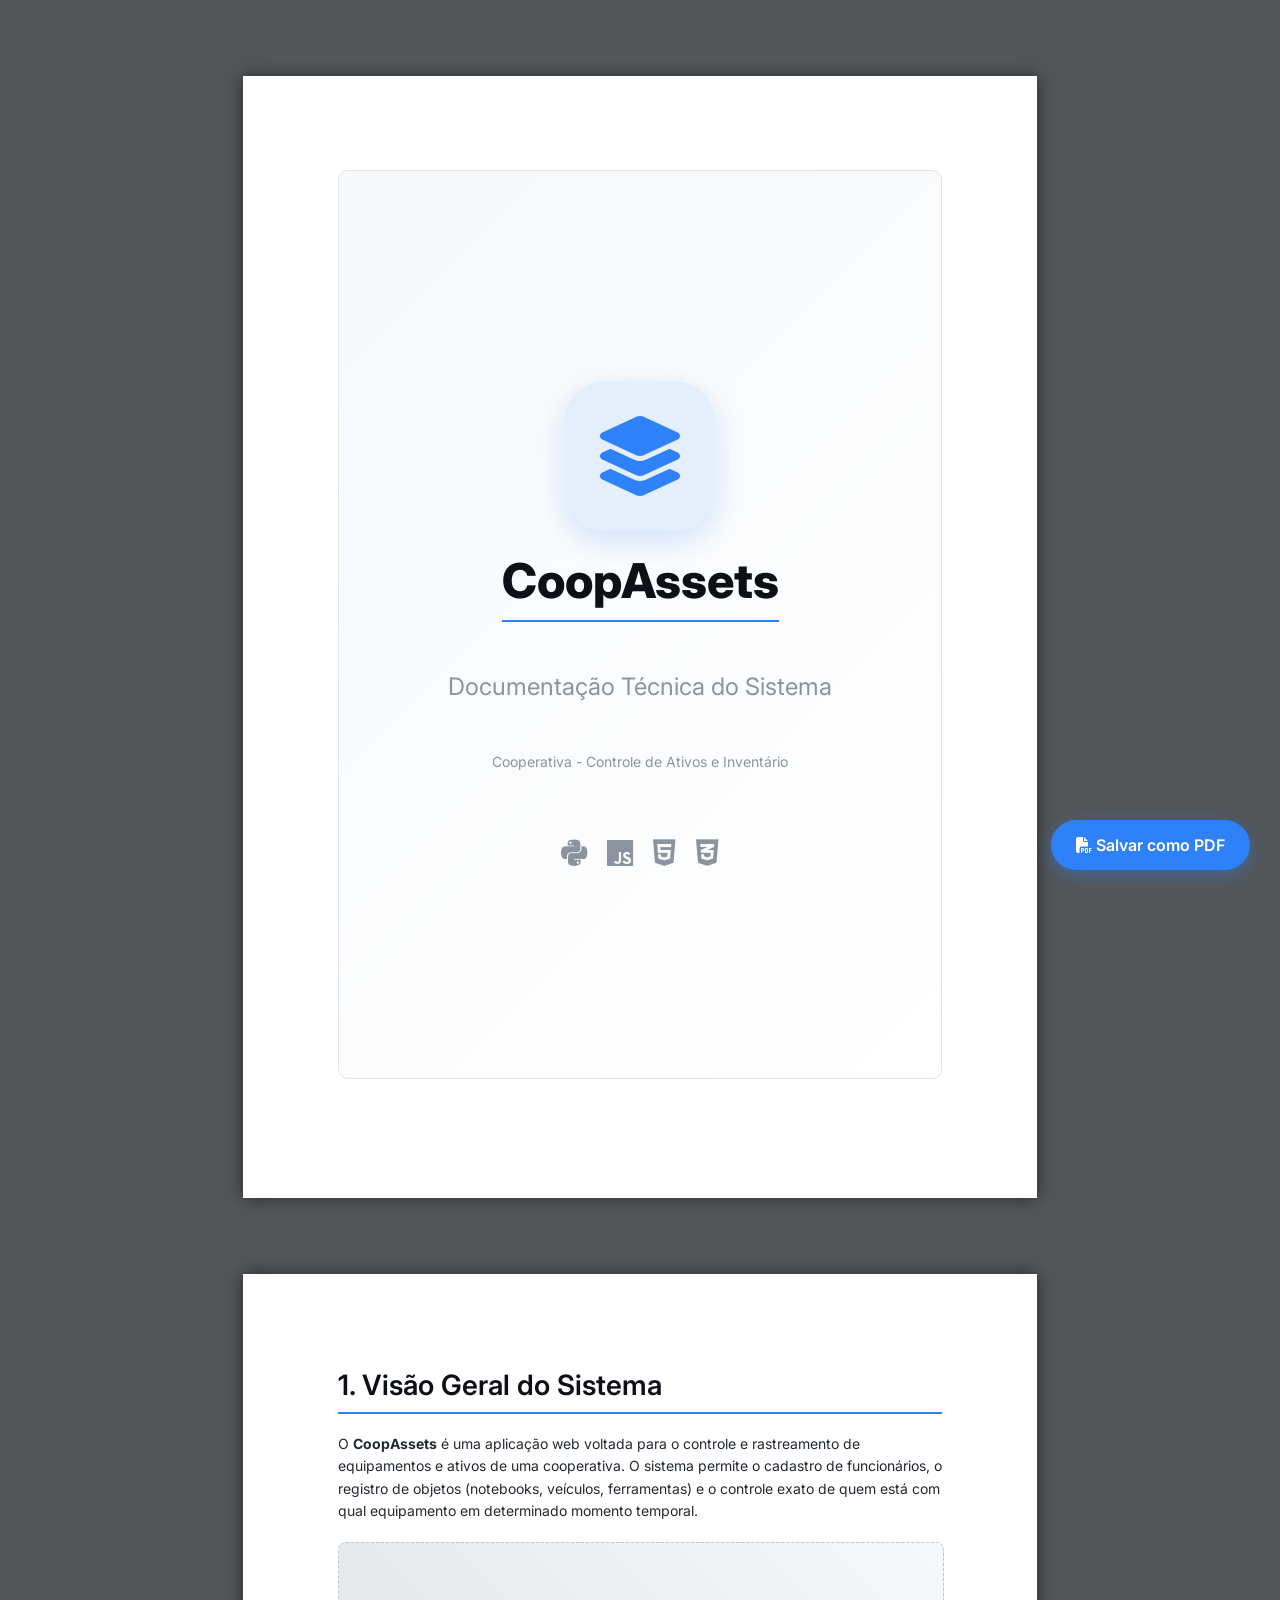
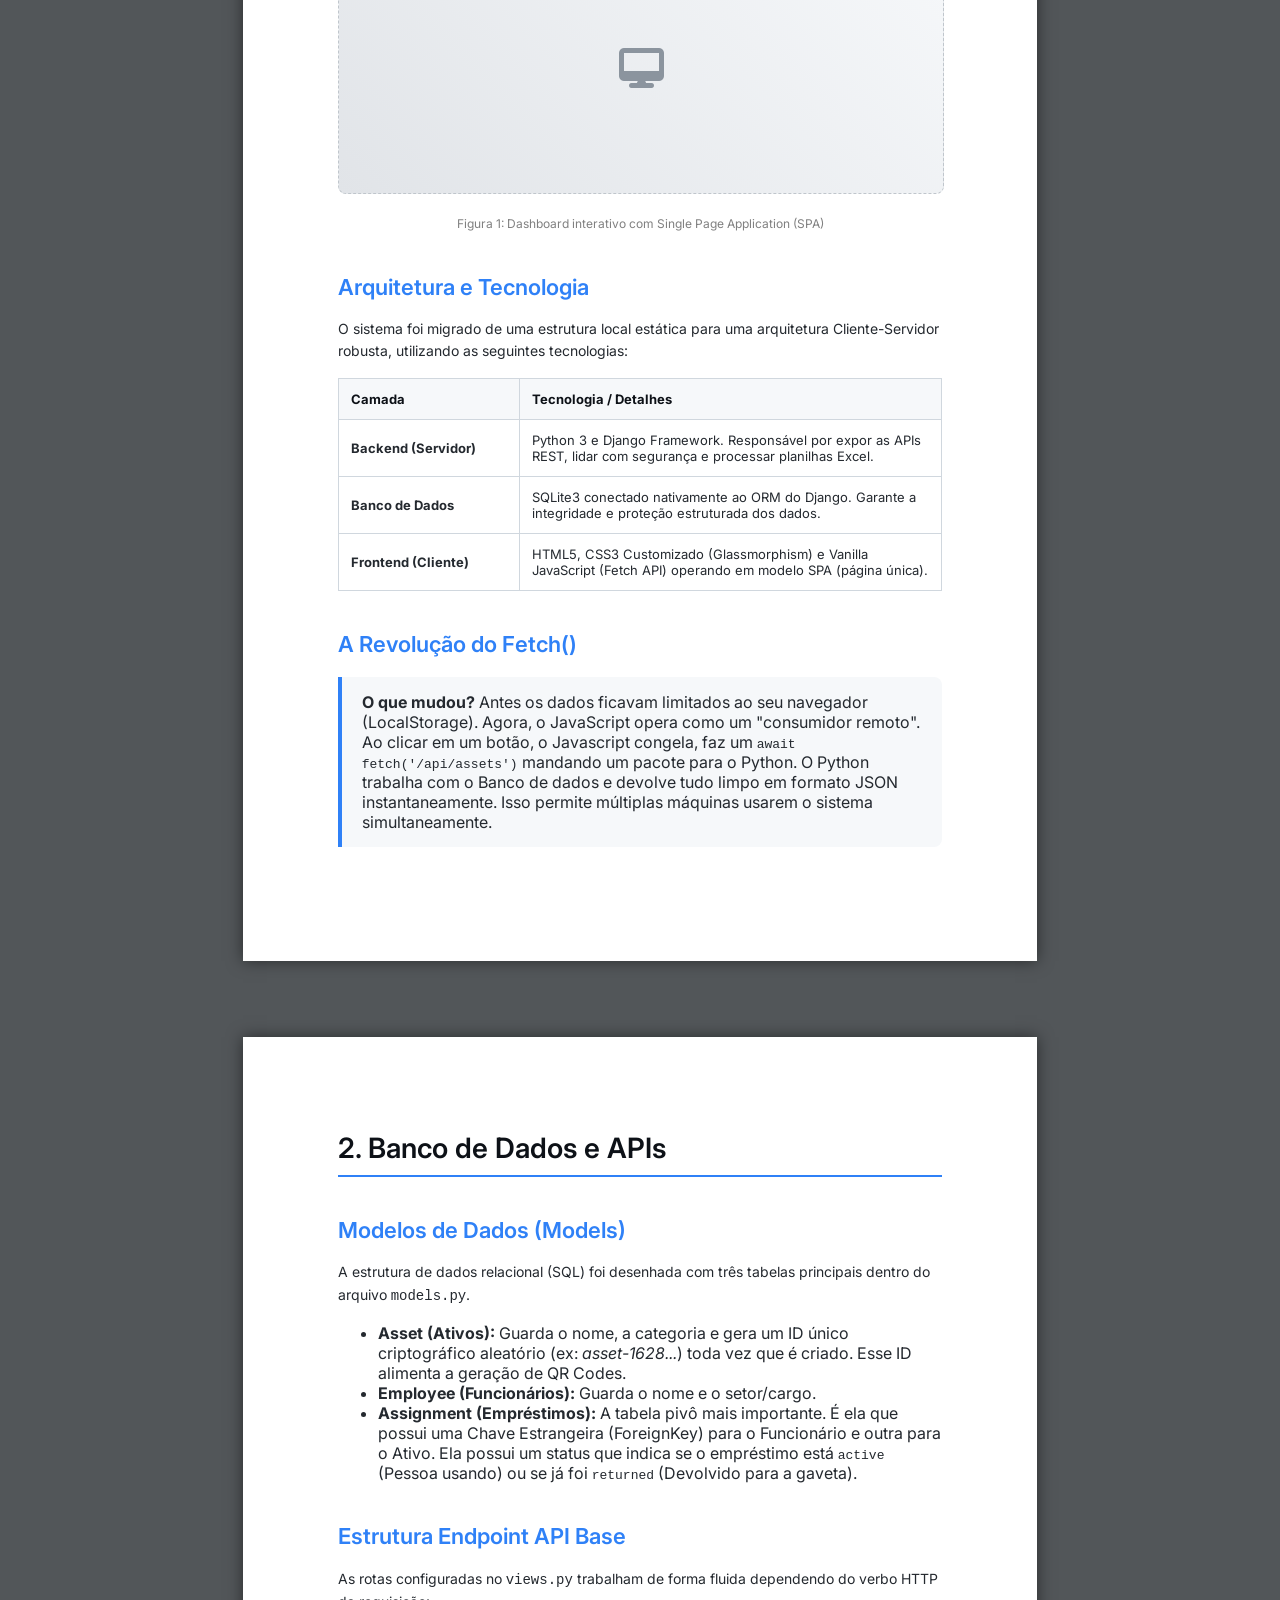
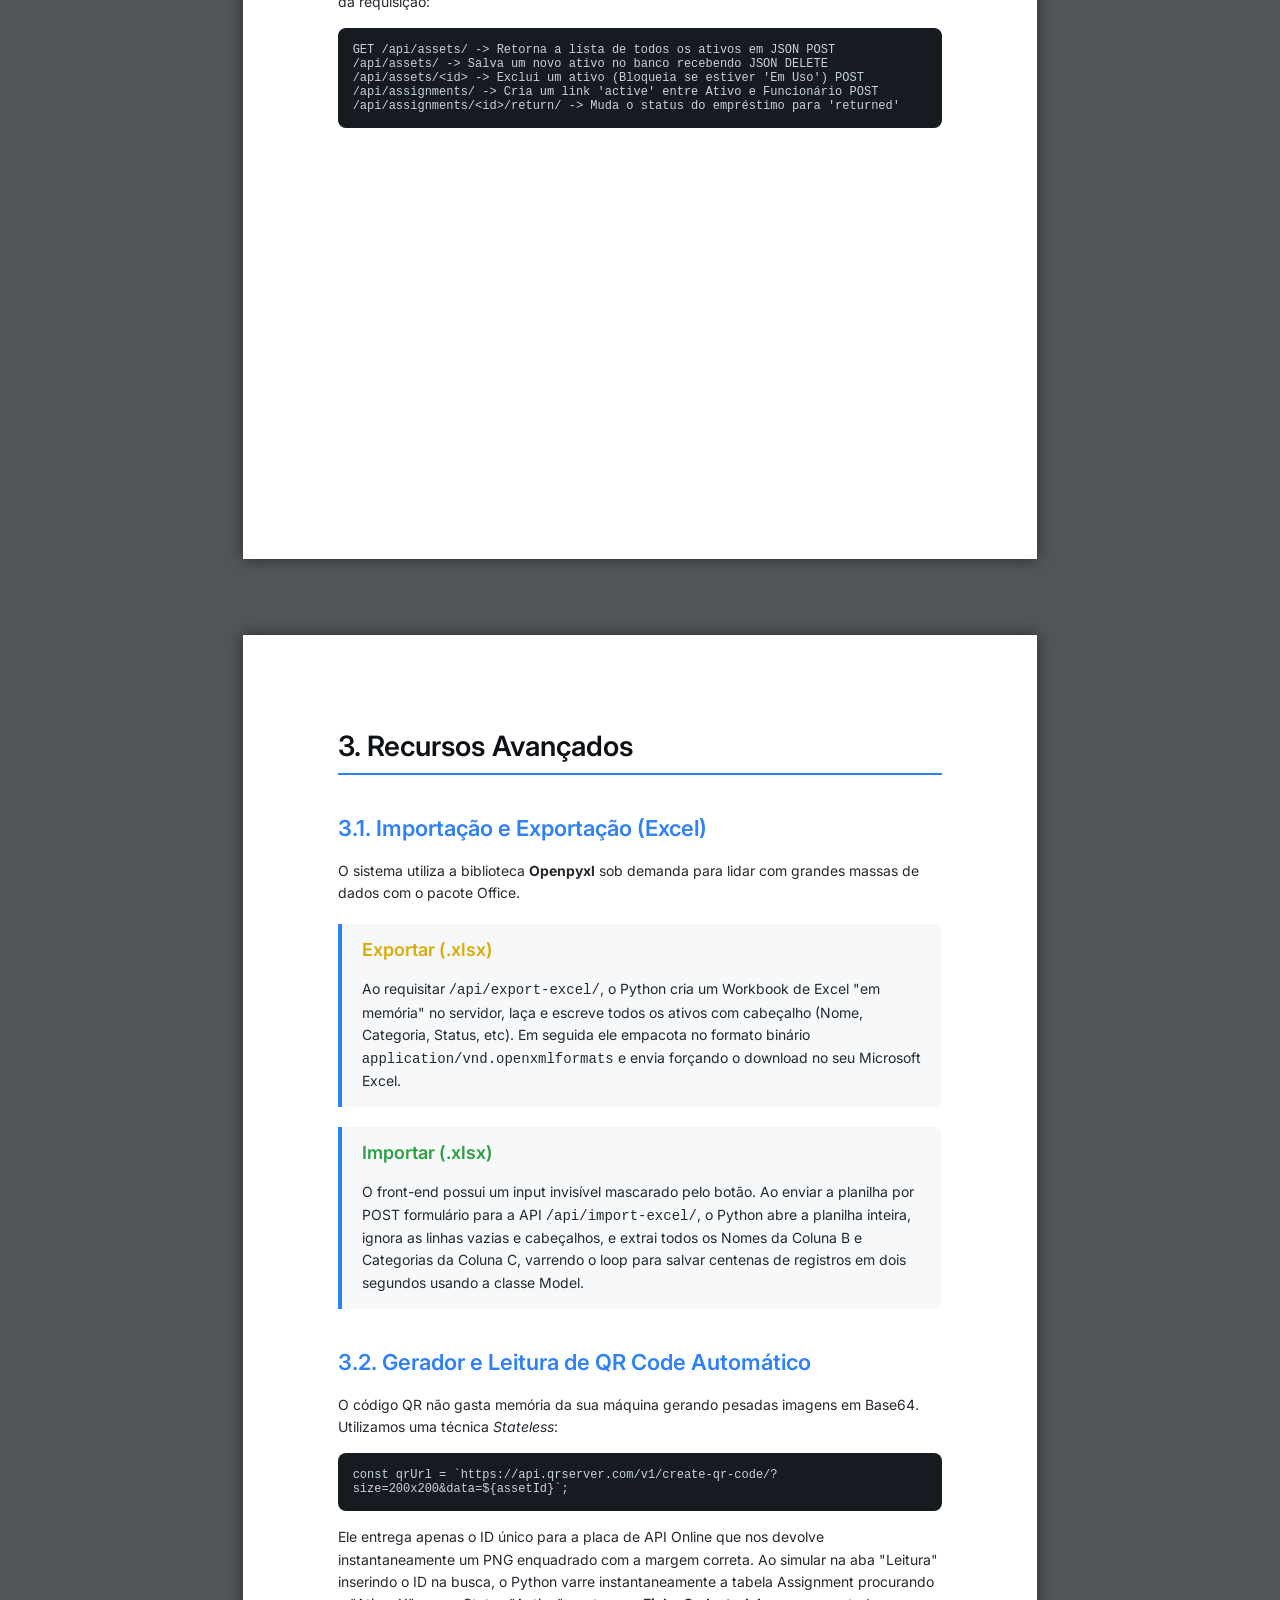
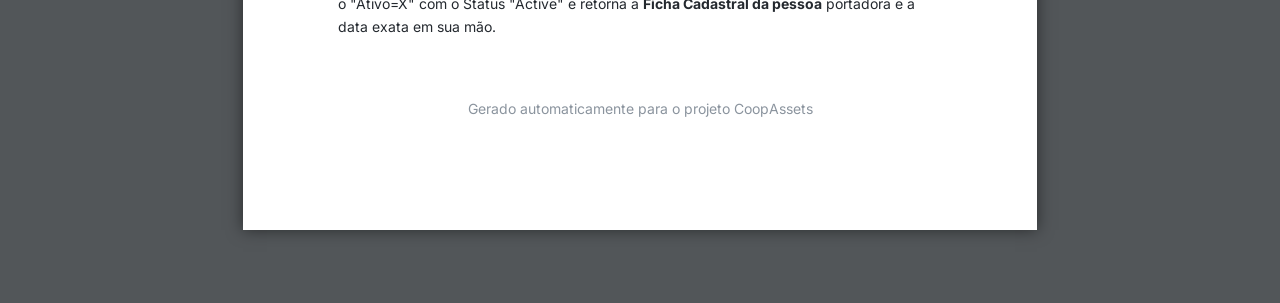
<file: DOCUMENTACAO.html>
<!DOCTYPE html>
<html lang="pt-BR">

<head>
    <meta charset="UTF-8">
    <meta name="viewport" content="width=device-width, initial-scale=1.0">
    <title>Documentação - Controle de Ativos</title>
    <link href="https://fonts.googleapis.com/css2?family=Inter:wght@300;400;600;800&display=swap" rel="stylesheet">
    <link rel="stylesheet" href="https://cdnjs.cloudflare.com/ajax/libs/font-awesome/6.4.0/css/all.min.css">
    <style>
        :root {
            --primary: #2f81f7;
            --dark: #0d1117;
            --light: #ffffff;
            --gray: #8b949e;
            --bg-light: #f6f8fa;
        }

        body {
            font-family: 'Inter', sans-serif;
            margin: 0;
            padding: 0;
            background-color: #525659;
            color: #24292f;
        }

        /* Estilo simulando folhas A4 na tela */
        .page {
            background: white;
            width: 21cm;
            min-height: 29.7cm;
            display: block;
            margin: 2cm auto;
            padding: 2.5cm;
            box-shadow: 0 0 15px rgba(0, 0, 0, 0.5);
            position: relative;
            box-sizing: border-box;
        }

        /* Capa */
        .cover {
            display: flex;
            flex-direction: column;
            justify-content: center;
            align-items: center;
            text-align: center;
            height: 24cm;
            background: linear-gradient(135deg, #f6f8fa 0%, #ffffff 100%);
            border-radius: 10px;
            border: 1px solid #e1e4e8;
        }

        .cover-icon {
            font-size: 80px;
            color: var(--primary);
            margin-bottom: 20px;
            background: rgba(47, 129, 247, 0.1);
            width: 150px;
            height: 150px;
            display: flex;
            align-items: center;
            justify-content: center;
            border-radius: 40px;
            box-shadow: 0 10px 30px rgba(47, 129, 247, 0.2);
        }

        .cover h1 {
            font-size: 3rem;
            color: var(--dark);
            margin-bottom: 10px;
            font-weight: 800;
        }

        .cover h2 {
            font-size: 1.5rem;
            color: var(--gray);
            font-weight: 400;
        }

        .cover .tech-stack {
            margin-top: 50px;
            display: flex;
            gap: 20px;
            font-size: 30px;
            color: var(--gray);
        }

        /* Conteúdo */
        h1,
        h2,
        h3 {
            color: var(--dark);
            font-weight: 600;
        }

        h1 {
            font-size: 28px;
            border-bottom: 2px solid var(--primary);
            padding-bottom: 10px;
            margin-top: 0;
        }

        h2 {
            font-size: 22px;
            margin-top: 40px;
            color: var(--primary);
        }

        h3 {
            font-size: 18px;
            margin-top: 25px;
        }

        p {
            line-height: 1.6;
            font-size: 14px;
            margin-bottom: 15px;
        }

        .feature-box {
            background: var(--bg-light);
            border-left: 4px solid var(--primary);
            padding: 15px 20px;
            margin: 20px 0;
            border-radius: 0 8px 8px 0;
        }

        .code-block {
            background: #161b22;
            color: #c9d1d9;
            padding: 15px;
            border-radius: 8px;
            font-family: monospace;
            font-size: 12px;
            overflow-x: auto;
            margin: 15px 0;
        }

        table {
            width: 100%;
            border-collapse: collapse;
            margin: 20px 0;
            font-size: 13px;
        }

        th,
        td {
            border: 1px solid #d0d7de;
            padding: 12px;
            text-align: left;
        }

        th {
            background: var(--bg-light);
            color: var(--dark);
        }

        .image-placeholder {
            width: 100%;
            height: 250px;
            background: linear-gradient(45deg, #e1e4e8, #f6f8fa);
            border: 1px dashed #c0c6cc;
            border-radius: 8px;
            display: flex;
            align-items: center;
            justify-content: center;
            color: #8b949e;
            margin: 20px 0;
            font-size: 40px;
        }

        /* Botão flutuante para imprimir */
        .print-btn {
            position: fixed;
            bottom: 30px;
            right: 30px;
            background: var(--primary);
            color: white;
            border: none;
            padding: 15px 25px;
            font-size: 16px;
            border-radius: 50px;
            box-shadow: 0 5px 15px rgba(47, 129, 247, 0.4);
            cursor: pointer;
            font-family: 'Inter', sans-serif;
            font-weight: 600;
            transition: 0.3s;
            z-index: 1000;
        }

        .print-btn:hover {
            background: #1f6feb;
            transform: translateY(-3px);
        }

        /* Regras para Impressão PDF */
        @media print {
            body {
                background: white;
            }

            .page {
                margin: 0;
                padding: 2cm;
                box-shadow: none;
                width: 100%;
                break-after: page;
            }

            .print-btn {
                display: none;
            }

            /* Não quebrar blocos no meio da folha */
            h2,
            h3,
            .feature-box,
            .code-block,
            table {
                page-break-inside: avoid;
            }
        }
    </style>
</head>

<body>

    <button class="print-btn" onclick="window.print()"><i class="fa-solid fa-file-pdf"></i> Salvar como PDF</button>

    <!-- PÁGINA 1: CAPA -->
    <div class="page">
        <div class="cover">
            <div class="cover-icon">
                <i class="fa-solid fa-layer-group"></i>
            </div>
            <h1>CoopAssets</h1>
            <h2>Documentação Técnica do Sistema</h2>
            <p style="margin-top: 30px; color: #8b949e;">Cooperativa - Controle de Ativos e Inventário</p>

            <div class="tech-stack">
                <i class="fa-brands fa-python" title="Python"></i>
                <i class="fa-brands fa-js" title="JavaScript"></i>
                <i class="fa-brands fa-html5" title="HTML5"></i>
                <i class="fa-brands fa-css3-alt" title="CSS3"></i>
            </div>
        </div>
    </div>

    <!-- PÁGINA 2: INTRODUÇÃO E ARQUITETURA -->
    <div class="page">
        <h1>1. Visão Geral do Sistema</h1>
        <p>O <strong>CoopAssets</strong> é uma aplicação web voltada para o controle e rastreamento de equipamentos e
            ativos de uma cooperativa. O sistema permite o cadastro de funcionários, o registro de objetos (notebooks,
            veículos, ferramentas) e o controle exato de quem está com qual equipamento em determinado momento temporal.
        </p>

        <div class="image-placeholder"><i class="fa-solid fa-desktop"></i></div>
        <p style="text-align: center; font-size: 12px; color: gray;">Figura 1: Dashboard interativo com Single Page
            Application (SPA)</p>

        <h2>Arquitetura e Tecnologia</h2>
        <p>O sistema foi migrado de uma estrutura local estática para uma arquitetura Cliente-Servidor robusta,
            utilizando as seguintes tecnologias:</p>

        <table style="margin-top: 15px;">
            <tr>
                <th width="30%">Camada</th>
                <th>Tecnologia / Detalhes</th>
            </tr>
            <tr>
                <td><strong>Backend (Servidor)</strong></td>
                <td>Python 3 e Django Framework. Responsável por expor as APIs REST, lidar com segurança e processar
                    planilhas Excel.</td>
            </tr>
            <tr>
                <td><strong>Banco de Dados</strong></td>
                <td>SQLite3 conectado nativamente ao ORM do Django. Garante a integridade e proteção estruturada dos
                    dados.</td>
            </tr>
            <tr>
                <td><strong>Frontend (Cliente)</strong></td>
                <td>HTML5, CSS3 Customizado (Glassmorphism) e Vanilla JavaScript (Fetch API) operando em modelo SPA
                    (página única).</td>
            </tr>
        </table>

        <h2>A Revolução do Fetch()</h2>
        <div class="feature-box">
            <strong>O que mudou?</strong> Antes os dados ficavam limitados ao seu navegador (LocalStorage). Agora, o
            JavaScript opera como um "consumidor remoto". Ao clicar em um botão, o Javascript congela, faz um
            <code>await fetch('/api/assets')</code> mandando um pacote para o Python. O Python trabalha com o Banco de
            dados e devolve tudo limpo em formato JSON instantaneamente. Isso permite múltiplas máquinas usarem o
            sistema simultaneamente.
        </div>
    </div>

    <!-- PÁGINA 3: MODELOS DE DADOS E APIS -->
    <div class="page">
        <h1>2. Banco de Dados e APIs</h1>

        <h2>Modelos de Dados (Models)</h2>
        <p>A estrutura de dados relacional (SQL) foi desenhada com três tabelas principais dentro do arquivo
            <code>models.py</code>.</p>

        <ul>
            <li><strong>Asset (Ativos):</strong> Guarda o nome, a categoria e gera um ID único criptográfico aleatório
                (ex: <i>asset-1628...</i>) toda vez que é criado. Esse ID alimenta a geração de QR Codes.</li>
            <li><strong>Employee (Funcionários):</strong> Guarda o nome e o setor/cargo.</li>
            <li><strong>Assignment (Empréstimos):</strong> A tabela pivô mais importante. É ela que possui uma Chave
                Estrangeira (ForeignKey) para o Funcionário e outra para o Ativo. Ela possui um status que indica se o
                empréstimo está <code>active</code> (Pessoa usando) ou se já foi <code>returned</code> (Devolvido para a
                gaveta).</li>
        </ul>

        <h2>Estrutura Endpoint API Base</h2>
        <p>As rotas configuradas no <code>views.py</code> trabalham de forma fluida dependendo do verbo HTTP da
            requisição:</p>

        <div class="code-block">
            GET /api/assets/ -> Retorna a lista de todos os ativos em JSON
            POST /api/assets/ -> Salva um novo ativo no banco recebendo JSON
            DELETE /api/assets/&lt;id&gt; -> Exclui um ativo (Bloqueia se estiver 'Em Uso')

            POST /api/assignments/ -> Cria um link 'active' entre Ativo e Funcionário
            POST /api/assignments/&lt;id&gt;/return/ -> Muda o status do empréstimo para 'returned'
        </div>
    </div>

    <!-- PÁGINA 4: RECURSOS AVANÇADOS -->
    <div class="page">
        <h1>3. Recursos Avançados</h1>

        <h2>3.1. Importação e Exportação (Excel)</h2>
        <p>O sistema utiliza a biblioteca <strong>Openpyxl</strong> sob demanda para lidar com grandes massas de dados
            com o pacote Office.</p>

        <div class="feature-box">
            <h3 style="margin-top: 0; color: #dbab0a;">Exportar (.xlsx)</h3>
            <p style="margin-bottom: 0;">Ao requisitar <code>/api/export-excel/</code>, o Python cria um Workbook de
                Excel "em memória" no servidor, laça e escreve todos os ativos com cabeçalho (Nome, Categoria, Status,
                etc). Em seguida ele empacota no formato binário <code>application/vnd.openxmlformats</code> e envia
                forçando o download no seu Microsoft Excel.</p>
        </div>

        <div class="feature-box">
            <h3 style="margin-top: 0; color: #2ea043;">Importar (.xlsx)</h3>
            <p style="margin-bottom: 0;">O front-end possui um input invisível mascarado pelo botão. Ao enviar a
                planilha por POST formulário para a API <code>/api/import-excel/</code>, o Python abre a planilha
                inteira, ignora as linhas vazias e cabeçalhos, e extrai todos os Nomes da Coluna B e Categorias da
                Coluna C, varrendo o loop para salvar centenas de registros em dois segundos usando a classe Model.</p>
        </div>

        <h2>3.2. Gerador e Leitura de QR Code Automático</h2>
        <p>O código QR não gasta memória da sua máquina gerando pesadas imagens em Base64. Utilizamos uma técnica
            <i>Stateless</i>:</p>

        <div class="code-block">
            const qrUrl = `https://api.qrserver.com/v1/create-qr-code/?size=200x200&data=${assetId}`;
        </div>

        <p>Ele entrega apenas o ID único para a placa de API Online que nos devolve instantaneamente um PNG enquadrado
            com a margem correta. Ao simular na aba "Leitura" inserindo o ID na busca, o Python varre instantaneamente a
            tabela Assignment procurando o "Ativo=X" com o Status "Active" e retorna a <strong>Ficha Cadastral da
                pessoa</strong> portadora e a data exata em sua mão.</p>

        <div style="text-align: center; margin-top: 60px; color: #8b949e; font-size: 13px;">
            <p>Gerado automaticamente para o projeto CoopAssets</p>
        </div>
    </div>

</body>

</html>
</file>
